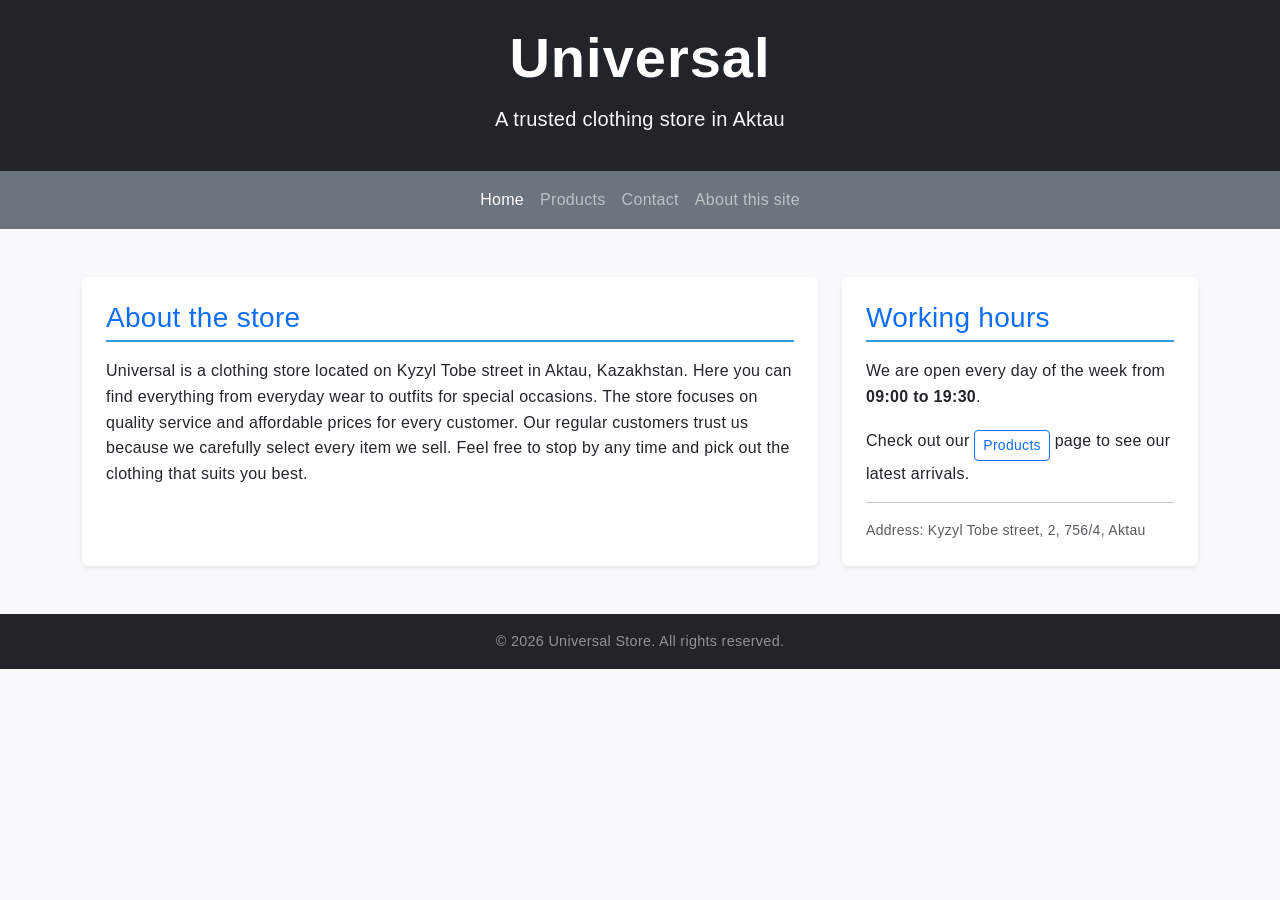
<file: index.html>
<!DOCTYPE html>
<html lang="en">
<head>
  <meta charset="UTF-8">
  <meta name="viewport" content="width=device-width, initial-scale=1.0">
  <title>Universal - Home</title>

  <link href="https://cdn.jsdelivr.net/npm/bootstrap@5.3.3/dist/css/bootstrap.min.css" rel="stylesheet">

  <link rel="stylesheet" href="css/base.css">
  <link rel="stylesheet" href="css/meirbek.css">
</head>
<body class="bg-light">

  <header class="main-header bg-dark text-white py-4 text-center">
    <div class="container">
      <h1 class="display-4 fw-bold text-white">Universal</h1>
      <p class="lead text-light">A trusted clothing store in Aktau</p>
    </div>
  </header>

<nav class="navbar navbar-expand-md navbar-dark bg-secondary sticky-top">
  <div class="container-fluid px-4">
    <a class="navbar-brand d-md-none" href="index.html">Universal</a>
    <button class="navbar-toggler" type="button" data-bs-toggle="collapse" data-bs-target="#navbarNav" aria-controls="navbarNav" aria-expanded="false" aria-label="Toggle navigation">
      <span class="navbar-toggler-icon"></span>
    </button>
    <div class="collapse navbar-collapse justify-content-center" id="navbarNav">
      <ul class="navbar-nav">
        <li class="nav-item"><a class="nav-link active" href="index.html">Home</a></li>
        <li class="nav-item"><a class="nav-link" href="products.html">Products</a></li>
        <li class="nav-item"><a class="nav-link" href="contact.html">Contact</a></li>
        <li class="nav-item"><a class="nav-link" href="colophon.html">About this site</a></li>
      </ul>
    </div>
  </div>
</nav>

<main class="container my-5">
  <div class="row g-4">

    <div class="col-12 col-md-6 col-lg-8">
      <div class="card h-100 shadow-sm border-0">
        <div class="card-body p-4">
          <h2 class="card-title h3 mb-3 text-primary">About the store</h2>
          <p class="card-text">
            Universal is a clothing store located on Kyzyl Tobe street in Aktau, Kazakhstan. Here you can find everything from everyday wear to outfits for special occasions. The store focuses on quality service and affordable prices for every customer. Our regular customers trust us because we carefully select every item we sell. Feel free to stop by any time and pick out the clothing that suits you best.
          </p>
        </div>
      </div>
    </div>

    <div class="col-12 col-md-6 col-lg-4">
      <div class="card h-100 shadow-sm border-0">
        <div class="card-body p-4">
          <h2 class="card-title h3 mb-3 text-primary">Working hours</h2>
          <p class="card-text">We are open every day of the week from <strong class="text-dark">09:00 to 19:30</strong>.</p>
          <p class="card-text">Check out our <a href="products.html" class="btn btn-outline-primary btn-sm mt-2">Products</a> page to see our latest arrivals.</p>
          <hr class="my-3">
          <p class="small text-muted mb-0">Address: Kyzyl Tobe street, 2, 756/4, Aktau</p>
        </div>
      </div>
    </div>
    
  </div>
</main>

<footer class="site-footer bg-dark text-white-50 text-center py-3 mt-auto">
  <div class="container">
    <p class="mb-0">&copy; 2026 Universal Store. All rights reserved.</p>
  </div>
</footer>

<script src="https://cdn.jsdelivr.net/npm/bootstrap@5.3.3/dist/js/bootstrap.bundle.min.js"></script>
</body>
</html>
</file>
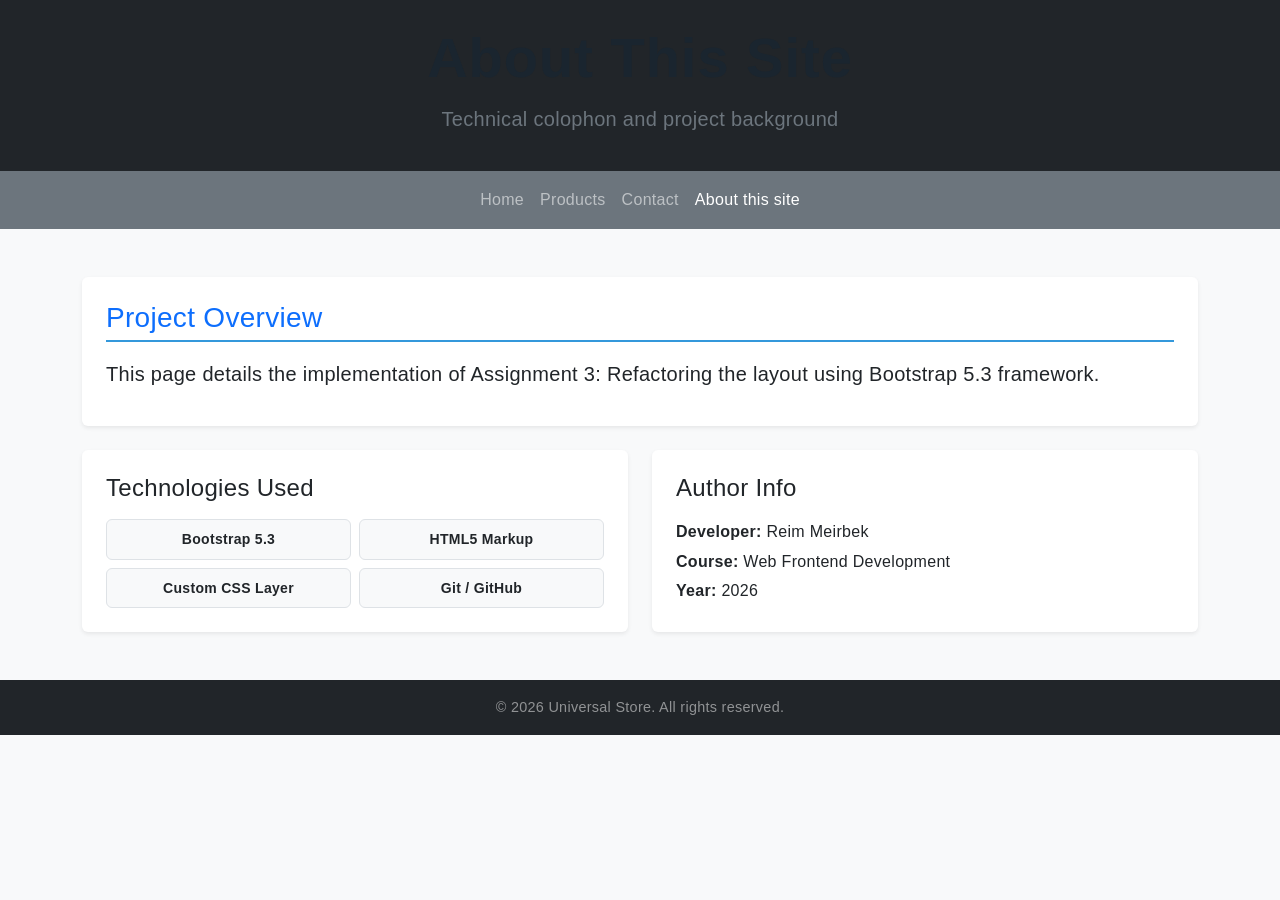
<file: colophon.html>
<!DOCTYPE html>
<html lang="en">
<head>
  <meta charset="UTF-8">
  <meta name="viewport" content="width=device-width, initial-scale=1.0">
  <title>Universal - About This Site</title>

  <!-- Bootstrap 5.3 CDN -->
  <!-- Bootstrap version: 5.3.3 -->
  <link href="https://cdn.jsdelivr.net/npm/bootstrap@5.3.3/dist/css/bootstrap.min.css" rel="stylesheet">

  <link rel="stylesheet" href="css/base.css">
  <link rel="stylesheet" href="css/meirbek.css">
</head>
<body class="bg-light">

<header class="main-header bg-dark text-white py-4 text-center">
  <div class="container">
    <h1 class="display-4 fw-bold">About This Site</h1>
    <p class="lead text-secondary">Technical colophon and project background</p>
  </div>
</header>

<nav class="navbar navbar-expand-md navbar-dark bg-secondary sticky-top">
  <div class="container-fluid px-4">
    <a class="navbar-brand d-md-none" href="index.html">Universal</a>
    <button class="navbar-toggler" type="button" data-bs-toggle="collapse" data-bs-target="#navbarNav" aria-controls="navbarNav" aria-expanded="false" aria-label="Toggle navigation">
      <span class="navbar-toggler-icon"></span>
    </button>
    <div class="collapse navbar-collapse justify-content-center" id="navbarNav">
      <ul class="navbar-nav">
        <li class="nav-item"><a class="nav-link" href="index.html">Home</a></li>
        <li class="nav-item"><a class="nav-link" href="products.html">Products</a></li>
        <li class="nav-item"><a class="nav-link" href="contact.html">Contact</a></li>
        <li class="nav-item"><a class="nav-link active" href="colophon.html">About this site</a></li>
      </ul>
    </div>
  </div>
</nav>

<main class="container my-5">

  <section class="card shadow-sm border-0 mb-4 p-4">
    <h2 class="h3 text-primary mb-3">Project Overview</h2>
    <p class="lead">
      This page details the implementation of Assignment 3: Refactoring the layout using Bootstrap 5.3 framework.
    </p>
  </section>

  <div class="row g-4 mb-4">

    <div class="col-12 col-md-6">
      <div class="card h-100 shadow-sm border-0 p-4">
        <h3 class="h4 text-dark mb-3">Technologies Used</h3>
        <div class="row g-2">
          <div class="col-6">
            <div class="p-2 bg-light border rounded text-center small fw-bold">Bootstrap 5.3</div>
          </div>
          <div class="col-6">
            <div class="p-2 bg-light border rounded text-center small fw-bold">HTML5 Markup</div>
          </div>
          <div class="col-6">
            <div class="p-2 bg-light border rounded text-center small fw-bold">Custom CSS Layer</div>
          </div>
          <div class="col-6">
            <div class="p-2 bg-light border rounded text-center small fw-bold">Git / GitHub</div>
          </div>
        </div>
      </div>
    </div>

    <div class="col-12 col-md-6">
      <div class="card h-100 shadow-sm border-0 p-4">
        <h3 class="h4 text-dark mb-3">Author Info</h3>
        <p class="mb-1"><strong>Developer:</strong> Reim Meirbek</p>
        <p class="mb-1"><strong>Course:</strong> Web Frontend Development</p>
        <p class="mb-0"><strong>Year:</strong> 2026</p>
      </div>
    </div>

  </div>

</main>

<footer class="site-footer bg-dark text-white-50 text-center py-3 mt-auto">
  <div class="container">
    <p class="mb-0">&copy; 2026 Universal Store. All rights reserved.</p>
  </div>
</footer>

<script src="https://cdn.jsdelivr.net/npm/bootstrap@5.3.3/dist/js/bootstrap.bundle.min.js"></script>
</body>
</html>
</file>
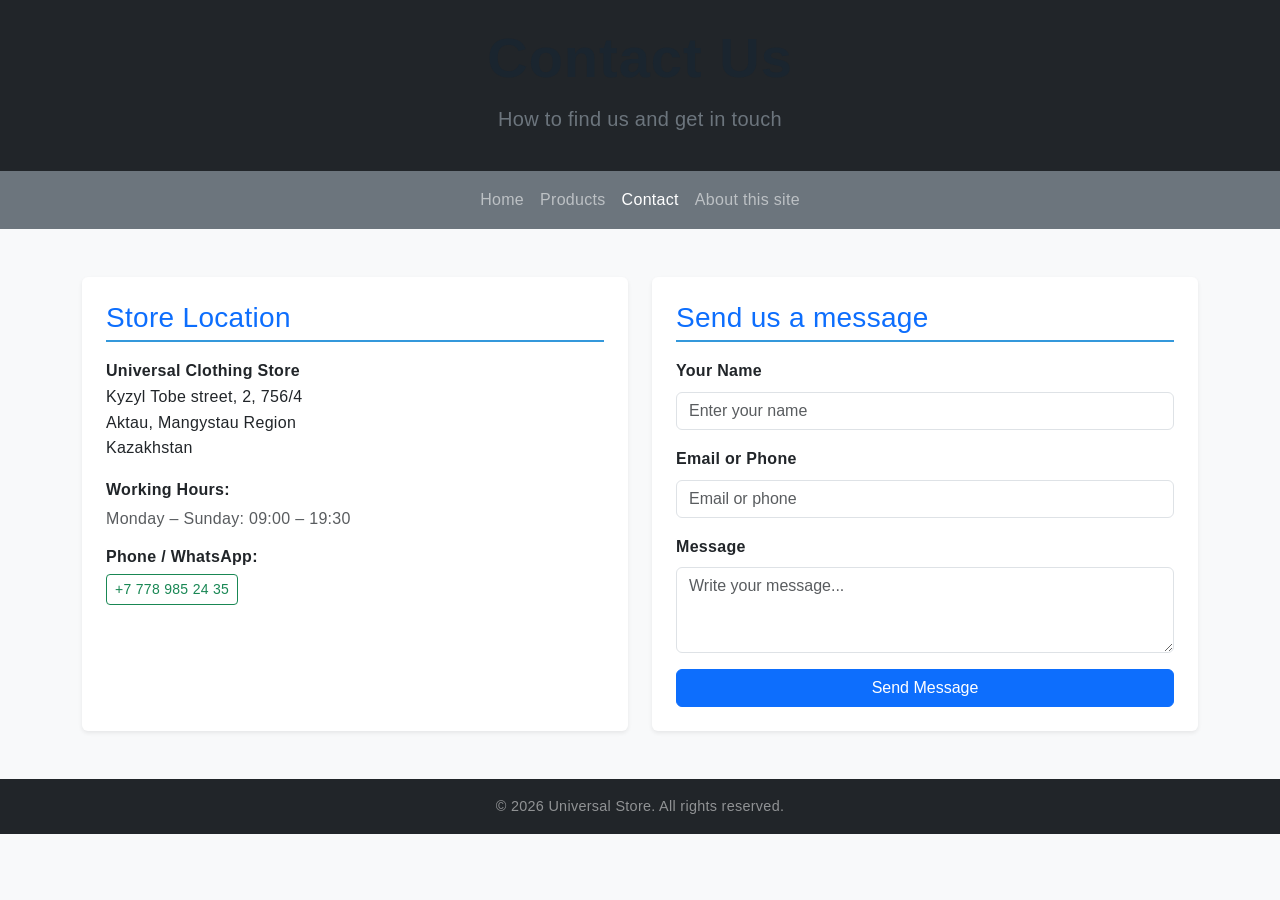
<file: contact.html>
<!DOCTYPE html>
<html lang="en">
<head>
  <meta charset="UTF-8">
  <meta name="viewport" content="width=device-width, initial-scale=1.0">
  <title>Universal - Contact Us</title>

  
  <link href="https://cdn.jsdelivr.net/npm/bootstrap@5.3.3/dist/css/bootstrap.min.css" rel="stylesheet">

  <link rel="stylesheet" href="css/base.css">
  <link rel="stylesheet" href="css/meirbek.css">
</head>
<body class="bg-light">

<header class="main-header bg-dark text-white py-4 text-center">
  <div class="container">
    <h1 class="display-4 fw-bold">Contact Us</h1>
    <p class="lead text-secondary">How to find us and get in touch</p>
  </div>
</header>

<nav class="navbar navbar-expand-md navbar-dark bg-secondary sticky-top">
  <div class="container-fluid px-4">
    <a class="navbar-brand d-md-none" href="index.html">Universal</a>
    <button class="navbar-toggler" type="button" data-bs-toggle="collapse" data-bs-target="#navbarNav" aria-controls="navbarNav" aria-expanded="false" aria-label="Toggle navigation">
      <span class="navbar-toggler-icon"></span>
    </button>
    <div class="collapse navbar-collapse justify-content-center" id="navbarNav">
      <ul class="navbar-nav">
        <li class="nav-item"><a class="nav-link" href="index.html">Home</a></li>
        <li class="nav-item"><a class="nav-link" href="products.html">Products</a></li>
        <li class="nav-item"><a class="nav-link active" href="contact.html">Contact</a></li>
        <li class="nav-item"><a class="nav-link" href="colophon.html">About this site</a></li>
      </ul>
    </div>
  </div>
</nav>

<main class="container my-5">
  <div class="row g-4">

    <div class="col-12 col-md-6">
      <div class="card h-100 shadow-sm border-0 p-4">
        <h2 class="h3 text-primary mb-3">Store Location</h2>
        <address class="mb-3">
          <strong>Universal Clothing Store</strong><br>
          Kyzyl Tobe street, 2, 756/4<br>
          Aktau, Mangystau Region<br>
          Kazakhstan
        </address>
        <p class="fw-bold mb-1">Working Hours:</p>
        <p class="text-muted">Monday &ndash; Sunday: 09:00 &ndash; 19:30</p>
        <p class="fw-bold mb-1">Phone / WhatsApp:</p>
        <p><a href="tel:+77789852435" class="btn btn-outline-success btn-sm">+7 778 985 24 35</a></p>
      </div>
    </div>

    <div class="col-12 col-md-6">
      <div class="card h-100 shadow-sm border-0 p-4">
        <h2 class="h3 text-primary mb-3">Send us a message</h2>
        <form action="#" method="post">
          <div class="mb-3">
            <label for="userName" class="form-label fw-semibold">Your Name</label>
            <input type="text" class="form-control" id="userName" placeholder="Enter your name" required>
          </div>
          <div class="mb-3">
            <label for="userContact" class="form-label fw-semibold">Email or Phone</label>
            <input type="text" class="form-control" id="userContact" placeholder="Email or phone" required>
          </div>
          <div class="mb-3">
            <label for="userMsg" class="form-label fw-semibold">Message</label>
            <textarea class="form-control" id="userMsg" rows="3" placeholder="Write your message..." required></textarea>
          </div>
          <button type="submit" class="btn btn-primary w-100">Send Message</button>
        </form>
      </div>
    </div>

  </div>
</main>

<footer class="site-footer bg-dark text-white-50 text-center py-3 mt-auto">
  <div class="container">
    <p class="mb-0">&copy; 2026 Universal Store. All rights reserved.</p>
  </div>
</footer>

<script src="https://cdn.jsdelivr.net/npm/bootstrap@5.3.3/dist/js/bootstrap.bundle.min.js"></script>
</body>
</html>
</file>
<file: css/base.css>
* {
  box-sizing: border-box; 
  margin: 0;
  padding: 0;
}

body {
  font-family: 'Segoe UI', Tahoma, Geneva, Verdana, sans-serif; 
  font-size: 16px;
  font-weight: 400;
  line-height: 1.6;
  letter-spacing: 0.3px;
  background-color: #f4f6f7;
  color: #1a252f;
}

h1, h2, h3, h4, h5, h6 {
  font-family: 'Helvetica Neue', Arial, sans-serif; 
  font-weight: 700;
  line-height: 1.3;
  color: #1a252f;
  margin-bottom: 12px;
}

h1 {
  font-size: 2rem;
  letter-spacing: 1px;
}

h2 {
  font-size: 1.5rem;
  border-bottom: 2px solid #3498db;
  padding-bottom: 6px;
  margin-top: 10px;
}

p {
  margin-bottom: 12px;
}

a {
  color: #3498db;
  text-decoration: none;
}

a:hover {
  text-decoration: underline;
}

.main-header {
  background-color: #2c3e50;
  color: #ffffff;
  padding: 25px 20px;
  text-align: center;
}

.main-header .subtitle {
  font-size: 1.1rem;
  color: #ecf0f1;
  margin-bottom: 0;
  font-style: italic;
}

.primary-nav {
  background-color: #1a252f;
  border-top: 1px solid #34495e;
  border-bottom: 1px solid #34495e;
}

.primary-nav ul {
  display: flex;
  flex-direction: row; 
  justify-content: center; 
  align-items: center;  
  gap: 15px;            
  list-style: none;
  padding: 10px 0;
}

.primary-nav a {
  color: #ffffff;
  font-weight: 600;
  padding: 8px 16px;
  border-radius: 4px;
  transition: background-color 0.2s ease;
}

.primary-nav a:hover {
  background-color: #3498db;
  text-decoration: none;
}

.content-area {
  max-width: 960px;
  margin: 25px auto; 
  padding: 0 20px;
}

.info-card {
  background-color: #ffffff;
  padding: 20px;
  margin-bottom: 20px;
  border-radius: 6px;
  border: 1px solid #dcdde1;
}

.site-footer {
  background-color: #2c3e50;
  color: #ffffff;
  text-align: center;
  padding: 20px;
  margin-top: 40px;
  font-size: 0.9rem;
}

.site-footer p {
  margin-bottom: 5px;
}

.site-footer a {
  color: #3498db;
}
</file>
<file: css/meirbek.css>
/* --------------------------------------------------
Custom Correction Layer for Universal Store
-------------------------------------------------- */

/* Pre-defined state classes for upcoming JavaScript interactions */

.is-hidden {
display: none !important;
}

.is-active {
border: 2px solid #0d6efd !important;
}

.is-error {
border-color: #dc3545 !important;
background-color: #f8d7da !important;
}

.is-success {
border-color: #198754 !important;
background-color: #d1e7dd !important;
}
</file>
